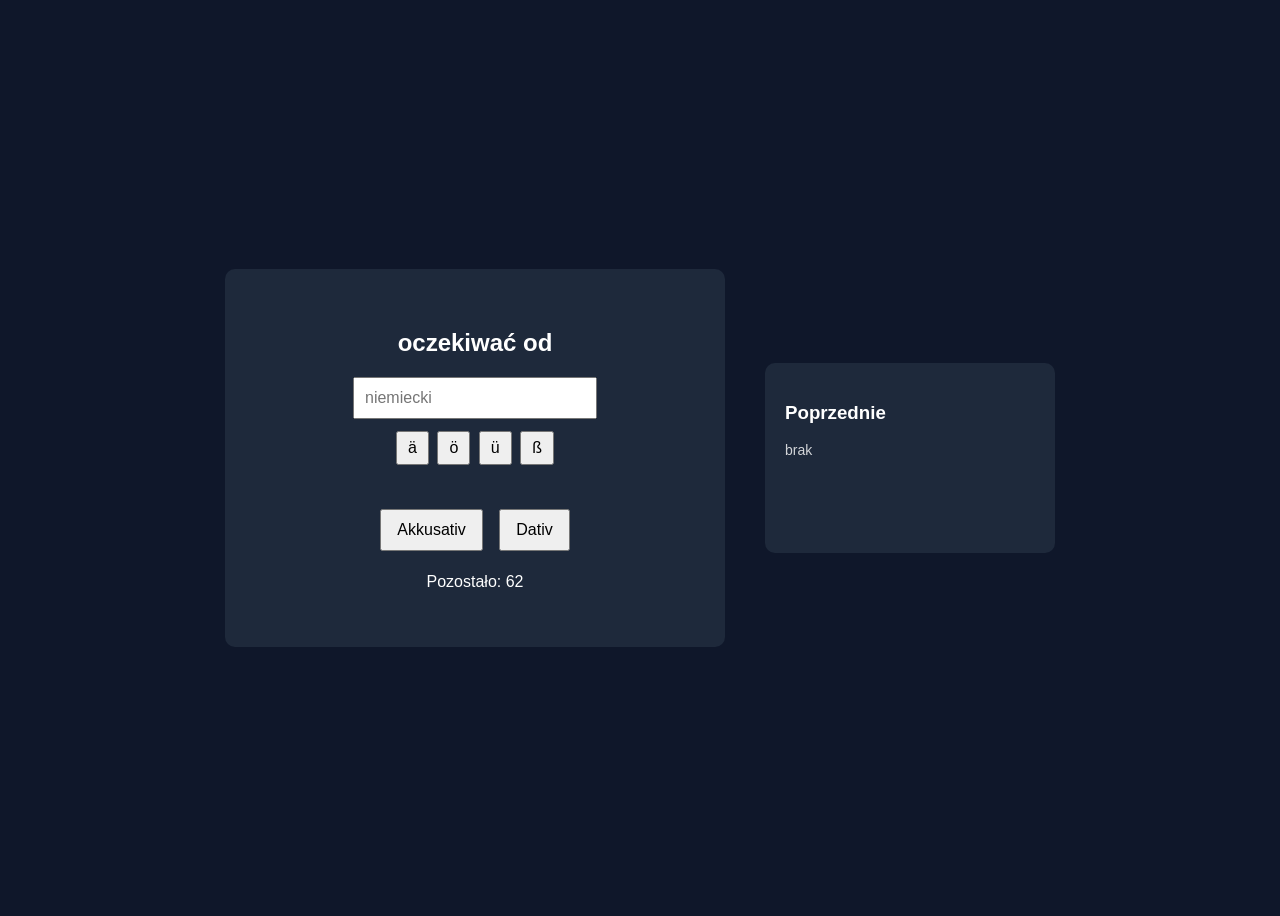
<file: index.html>
<!DOCTYPE html>
<html lang="pl">
<head>
<meta charset="UTF-8">
<title>Rekcja czasowników</title>

<style>

body{
font-family:Arial;
background:#0f172a;
color:white;
display:flex;
justify-content:center;
align-items:center;
height:100vh;
gap:40px;
}

.card{
background:#1e293b;
padding:40px;
border-radius:10px;
text-align:center;
width:420px;
}

.history{
background:#1e293b;
padding:20px;
border-radius:10px;
width:250px;
min-height:150px;
}

input{
padding:10px;
font-size:16px;
width:220px;
}

button{
padding:10px 15px;
margin:6px;
font-size:16px;
cursor:pointer;
}

.good{color:#22c55e}
.bad{color:#ef4444}

.small{
font-size:14px;
opacity:0.8;
}

.keyboard{
margin-top:10px;
}

.keyboard button{
padding:6px 10px;
font-size:16px;
margin:2px;
}

</style>
</head>

<body>

<div class="card">

<h2 id="question"></h2>

<input id="answer" placeholder="niemiecki">

<div class="keyboard">
<button onclick="addLetter('ä')">ä</button>
<button onclick="addLetter('ö')">ö</button>
<button onclick="addLetter('ü')">ü</button>
<button onclick="addLetter('ß')">ß</button>
</div>

<br><br>

<button onclick="check('Akkusativ')">Akkusativ</button>
<button onclick="check('Dativ')">Dativ</button>

<p id="result"></p>

<p>Pozostało: <span id="left"></span></p>

</div>

<div class="history">
<h3>Poprzednie</h3>
<div id="historyBox" class="small">brak</div>
</div>

<script>

const vocab = [

{ de:"arbeiten an", pl:"pracować nad", prep:"an", case:"Dativ" },
{ de:"denken an", pl:"myśleć o", prep:"an", case:"Akkusativ" },
{ de:"sich erinnern an", pl:"wspominać coś / przypominać sobie o", prep:"an", case:"Akkusativ" },
{ de:"erkennen an", pl:"rozpoznać po", prep:"an", case:"Dativ" },
{ de:"glauben an", pl:"wierzyć w", prep:"an", case:"Akkusativ" },
{ de:"sich gewöhnen an", pl:"przyzwyczajać się do", prep:"an", case:"Akkusativ" },
{ de:"teilnehmen an", pl:"brać udział w / uczestniczyć w", prep:"an", case:"Dativ" },
{ de:"schreiben an", pl:"pisać do", prep:"an", case:"Akkusativ" },

{ de:"achten auf", pl:"uważać na", prep:"auf", case:"Akkusativ" },
{ de:"antworten auf", pl:"odpowiadać na", prep:"auf", case:"Akkusativ" },
{ de:"sich beziehen auf", pl:"odnosić się do", prep:"auf", case:"Akkusativ" },
{ de:"sich freuen auf", pl:"cieszyć się na", prep:"auf", case:"Akkusativ" },
{ de:"hoffen auf", pl:"mieć nadzieję na", prep:"auf", case:"Akkusativ" },
{ de:"verzichten auf", pl:"zrezygnować z", prep:"auf", case:"Akkusativ" },
{ de:"warten auf", pl:"czekać na", prep:"auf", case:"Akkusativ" },
{ de:"sich vorbereiten auf", pl:"przygotować się na", prep:"auf", case:"Akkusativ" },

{ de:"helfen bei", pl:"pomagać w", prep:"bei", case:"Dativ" },

{ de:"aufhören mit", pl:"zerwać z / skończyć z", prep:"mit", case:"Dativ" },
{ de:"sich beschäftigen mit", pl:"zajmować się czymś", prep:"mit", case:"Dativ" },
{ de:"telefonieren mit", pl:"rozmawiać przez telefon z", prep:"mit", case:"Dativ" },
{ de:"umgehen mit", pl:"obchodzić się z", prep:"mit", case:"Dativ" },

{ de:"fragen nach", pl:"pytać o", prep:"nach", case:"Dativ" },
{ de:"greifen nach", pl:"sięgać po", prep:"nach", case:"Dativ" },
{ de:"suchen nach", pl:"poszukiwać czegoś / kogoś", prep:"nach", case:"Dativ" },

{ de:"abholen von", pl:"odebrać z", prep:"von", case:"Dativ" },
{ de:"erfahren von", pl:"dowiedzieć się o", prep:"von", case:"Dativ" },
{ de:"erwarten von", pl:"oczekiwać od", prep:"von", case:"Dativ" },
{ de:"sich erholen von", pl:"odpocząć od", prep:"von", case:"Dativ" },
{ de:"erzählen von", pl:"opowiadać o", prep:"von", case:"Dativ" },
{ de:"träumen von", pl:"marzyć o", prep:"von", case:"Dativ" },
{ de:"überzeugen von", pl:"przekonać o", prep:"von", case:"Dativ" },

{ de:"Angst haben vor", pl:"bać się czegoś", prep:"vor", case:"Dativ" },
{ de:"schützen vor", pl:"chronić przed", prep:"vor", case:"Dativ" },

{ de:"gratulieren zu", pl:"gratulować z okazji", prep:"zu", case:"Dativ" },
{ de:"einladen zu", pl:"zapraszać na", prep:"zu", case:"Dativ" },
{ de:"führen zu", pl:"prowadzić do", prep:"zu", case:"Dativ" },
{ de:"gehören zu", pl:"należeć do", prep:"zu", case:"Dativ" },
{ de:"passen zu", pl:"pasować do", prep:"zu", case:"Dativ" },

{ de:"danken für", pl:"dziękować za", prep:"für", case:"Akkusativ" },
{ de:"sich entscheiden für", pl:"zdecydować się na", prep:"für", case:"Akkusativ" },
{ de:"zahlen für", pl:"płacić za", prep:"für", case:"Akkusativ" },
{ de:"sich interessieren für", pl:"interesować się czymś", prep:"für", case:"Akkusativ" },
{ de:"sein für", pl:"być za", prep:"für", case:"Akkusativ" },
{ de:"sorgen für", pl:"dbać o / troszczyć się o", prep:"für", case:"Akkusativ" },

{ de:"protestieren gegen", pl:"protestować przeciw", prep:"gegen", case:"Akkusativ" },

{ de:"geraten in", pl:"popaść w", prep:"in", case:"Akkusativ" },
{ de:"sich verlieben in", pl:"zakochać się w", prep:"in", case:"Akkusativ" },
{ de:"sich vertiefen in", pl:"zagłębić się w", prep:"in", case:"Akkusativ" },

{ de:"sich ärgern über", pl:"złościć się z powodu / na coś", prep:"über", case:"Akkusativ" },
{ de:"berichten über", pl:"relacjonować coś", prep:"über", case:"Akkusativ" },
{ de:"diskutieren über", pl:"dyskutować o", prep:"über", case:"Akkusativ" },
{ de:"sich freuen über", pl:"cieszyć się z", prep:"über", case:"Akkusativ" },
{ de:"informieren über", pl:"informować o", prep:"über", case:"Akkusativ" },
{ de:"lachen über", pl:"śmiać się z", prep:"über", case:"Akkusativ" },
{ de:"sprechen über", pl:"rozmawiać o", prep:"über", case:"Akkusativ" },
{ de:"verfügen über", pl:"dysponować czymś", prep:"über", case:"Akkusativ" },
{ de:"sich streiten über", pl:"kłócić się z powodu", prep:"über", case:"Akkusativ" },

{ de:"sich bewerben um", pl:"ubiegać się o", prep:"um", case:"Akkusativ" },
{ de:"bitten um", pl:"prosić o", prep:"um", case:"Akkusativ" },
{ de:"es geht um", pl:"chodzi o", prep:"um", case:"Akkusativ" },
{ de:"kämpfen um", pl:"walczyć o", prep:"um", case:"Akkusativ" },
{ de:"sich kümmern um", pl:"troszczyć się o", prep:"um", case:"Akkusativ" }

];

vocab.forEach(v => {
  if (typeof v.cooldown !== 'number' || v.cooldown < 0) {
    v.cooldown = 0;
  }
  if (typeof v.good !== 'number' || v.good < 0) {
    v.good = 0;
  }
});

let current;

function addLetter(letter){

let input = document.getElementById("answer")

let start = input.selectionStart
let end = input.selectionEnd

input.value =
input.value.substring(0,start) +
letter +
input.value.substring(end)

input.focus()

input.selectionStart = input.selectionEnd = start + 1
}

function next(){

  vocab.forEach(v => {
    if (v.cooldown > 0) {
      v.cooldown--;
    }
    if (v.cooldown < 0) {
      v.cooldown = 0;
    }
  });

  let available = vocab.filter(v => v.cooldown === 0);
  if (available.length === 0) {
    available = vocab;
  }

  current = available[Math.floor(Math.random() * available.length)];

  current.cooldown = 3;

  document.getElementById("question").innerText = current.pl
document.getElementById("left").innerText=vocab.length
document.getElementById("answer").value=""
document.getElementById("result").innerText=""

}

function normalize(t){
return t.toLowerCase().trim()
}

function check(selectedCase){

let ans = normalize(document.getElementById("answer").value)
let correct = normalize(current.de)

let history = document.getElementById("historyBox")

if(ans === correct && selectedCase === current.case){

current.good++

document.getElementById("result").innerHTML="<span class='good'>dobrze</span>"

history.innerHTML = `
<b>${current.pl}</b><br>
${current.de}<br>
${current.case}
`

if(current.good>=2){
let i=vocab.indexOf(current)
vocab.splice(i,1)
}

}else{

current.good=0

document.getElementById("result").innerHTML="<span class='bad'>źle</span>"

history.innerHTML = `
<b>${current.pl}</b><br>
${current.de}<br>
${current.case}
`

}

setTimeout(next,900)

}

next()

</script>

</body>
</html>
</file>
